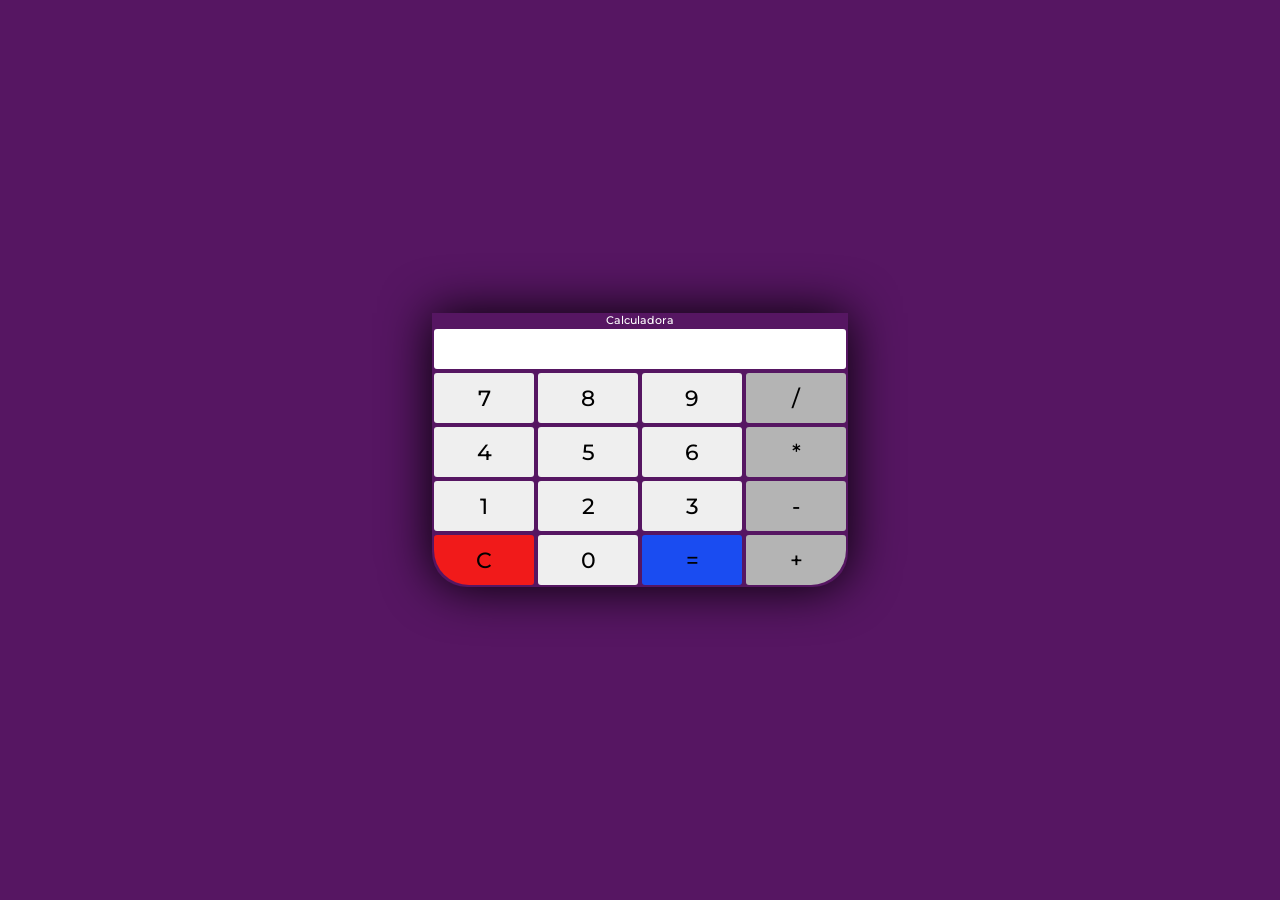
<file: Semana06/calculadora/index.html>
<!DOCTYPE html>
<html lang="en">

<head>
    <title>Calculadora</title>
    <link rel="icon" type="imagem/icon" href="icon.ico" />
    <meta charset="UTF-8">
    <meta name="viewport" content="width=device-width, initial-scale=1.0">
    <script language="JavaScript" src="calculadora.js"></script>
    <link rel="stylesheet" href="estilo.css">
    <title>Document</title>
</head>

<body>

    <form action="" name="calc">
        <title>Título incrível</title>
        <div id="calculadora">
            <h1>Calculadora</h1>
            <input type="text" id="visor" name="visor">
            <div id="primeira">
                <input type="button" value="7" class="botao borda" onclick="botao(value)">
                <input type="button" value="8" class="botao borda" onclick="botao(value)">
                <input type="button" value="9" class="botao borda" onclick="botao(value)">
                <input type="button" value="/" class="botao borda" onclick="botao(value)">
            </div>
            <div id="segunda">
                <input type="button" value="4" class="botao borda" onclick="botao(value)">
                <input type="button" value="5" class="botao borda" onclick="botao(value)">
                <input type="button" value="6" class="botao borda" onclick="botao(value)">
                <input type="button" value="*" class="botao borda" onclick="botao(value)">
            </div>
            <div id="terceira">
                <input type="button" value="1" class="botao borda" onclick="botao(value)">
                <input type="button" value="2" class="botao borda" onclick="botao(value)">
                <input type="button" value="3" class="botao borda" onclick="botao(value)">
                <input type="button" value="-" class="botao borda" onclick="botao(value)">
            </div>
            <div id="quarta">
                <input type="button" value="C" class="botao borda" onclick="reseta()">
                <input type="button" value="0" class="botao borda" onclick="botao(value)">
                <input type="button" value="=" class="botao borda" onclick="calcula()">
                <input type="button" value="+" class="botao borda" onclick="botao(value)">
            </div>
        </div>
    </form>
</body>

</html>
</file>
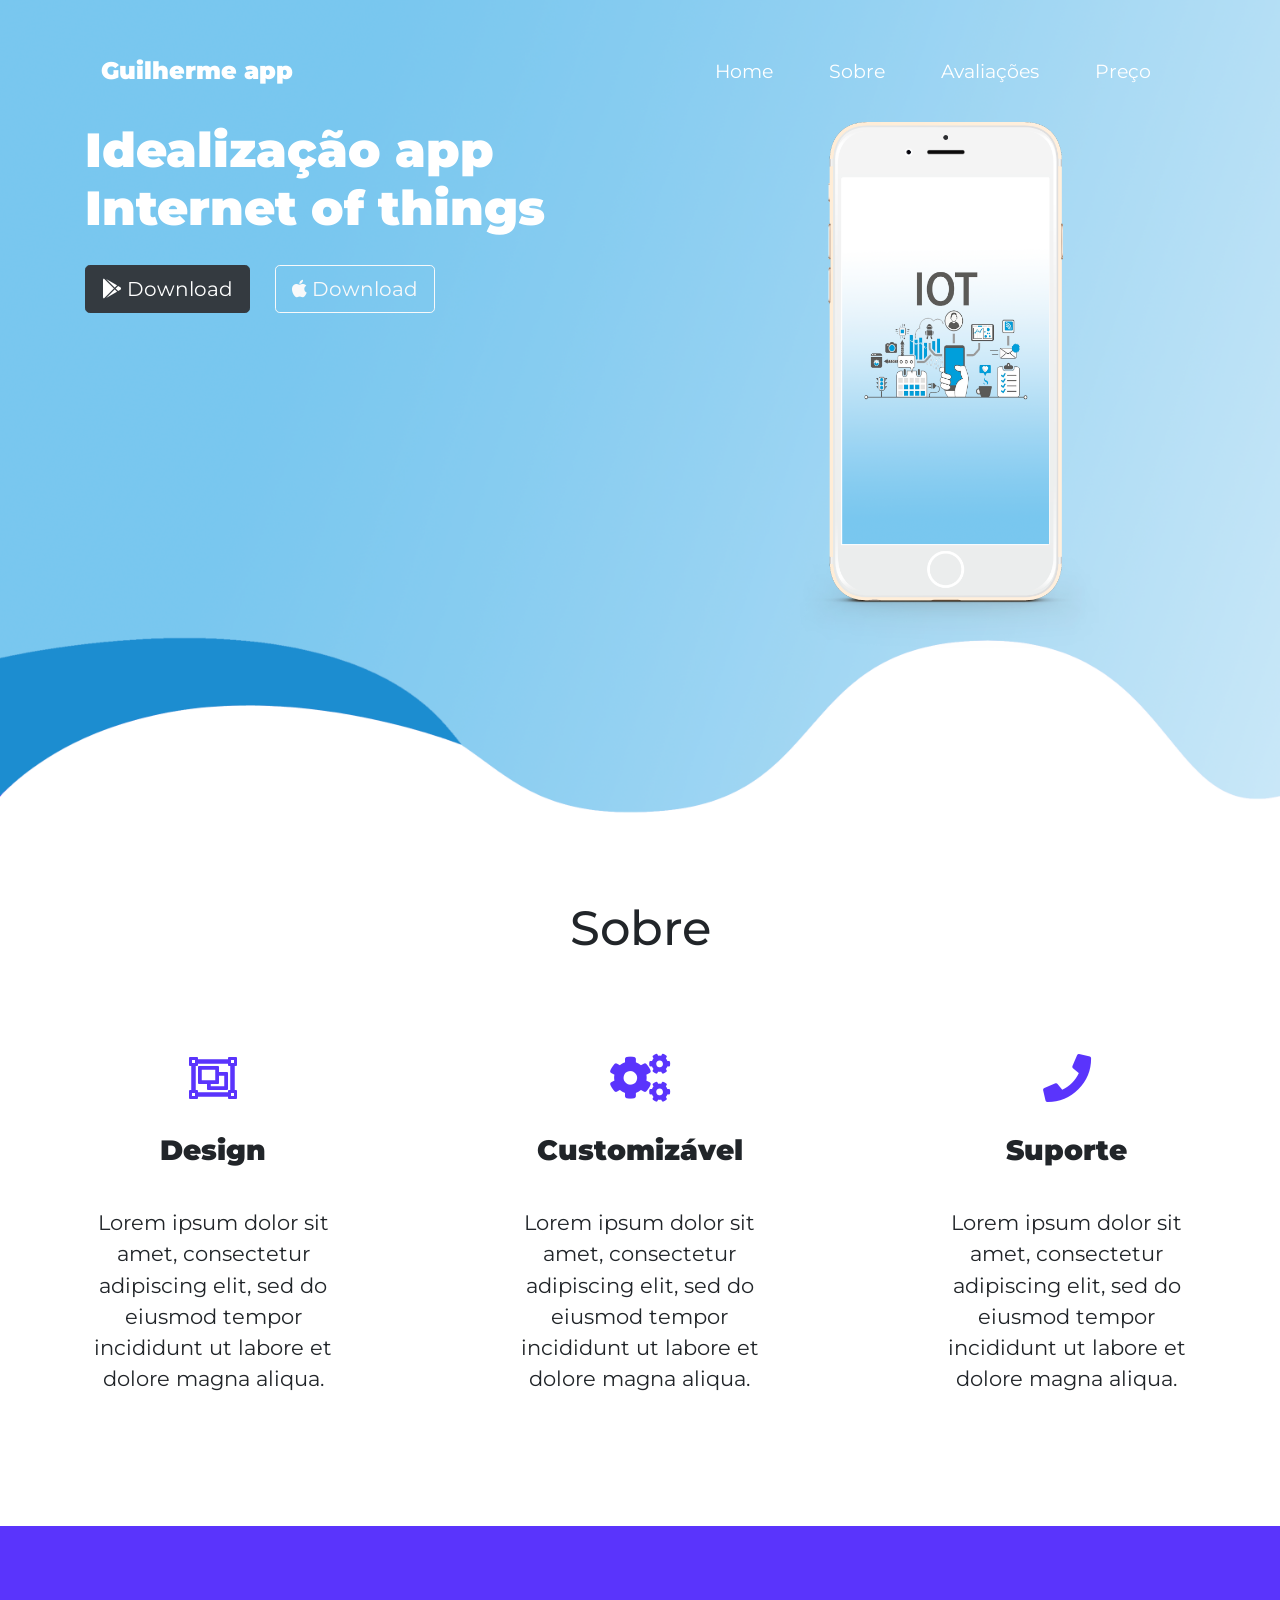
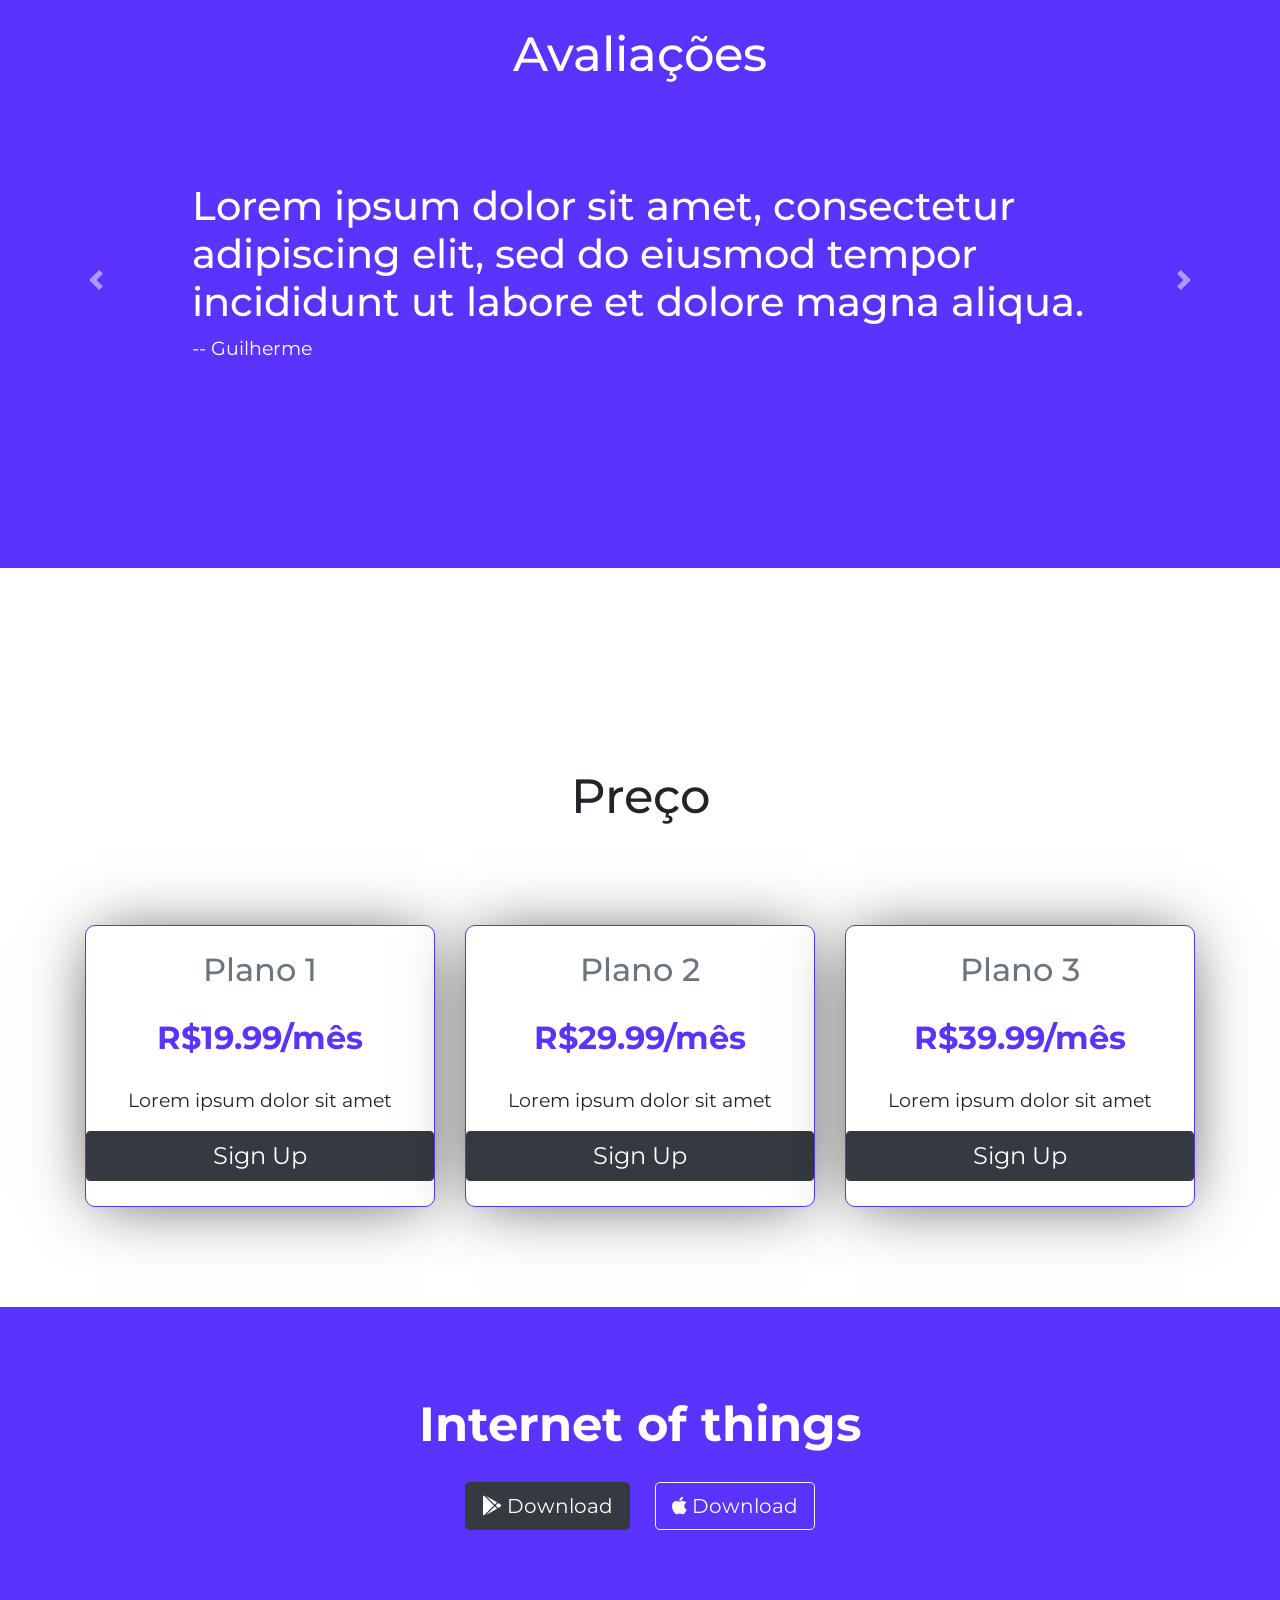
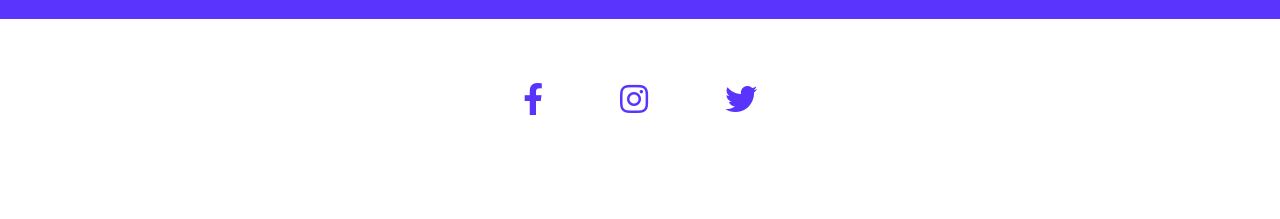
<file: Semana06/website/index.html>
<!DOCTYPE html>
<html lang="en">
<head>
  <meta charset="UTF-8" />
  <!-- Responsive Meta Tag -->
  <meta name="viewport" content="width=device-width, initial-scale=1.0" />
  <meta http-equiv="X-UA-Compatible" content="ie=edge" />
  <title>Guilherme</title>
  <!-- Google Font -->
  <link href="https://fonts.googleapis.com/css?family=Montserrat:400,500,900" rel="stylesheet">
  <!-- Adding Font Awesome -->
  <link rel="stylesheet" href="https://use.fontawesome.com/releases/v5.6.3/css/all.css" integrity="sha384-UHRtZLI+pbxtHCWp1t77Bi1L4ZtiqrqD80Kn4Z8NTSRyMA2Fd33n5dQ8lWUE00s/" crossorigin="anonymous">
  <!-- Adding Bootstrap CDN and external CSS -->
  <link rel="stylesheet" href="https://stackpath.bootstrapcdn.com/bootstrap/4.2.1/css/bootstrap.min.css" integrity="sha384-GJzZqFGwb1QTTN6wy59ffF1BuGJpLSa9DkKMp0DgiMDm4iYMj70gZWKYbI706tWS" crossorigin="anonymous">
  <!-- Adding CSS -->
  <link rel="stylesheet" type="text/css" href="style.css">
</head>
<body>
  <!-- Main Section -->
  <section id="main">

    <div class="container">
      <!-- Navbar Here -->
      <nav class="navbar navbar-expand-md navbar-dark bg-transparent pt-5">
        <a href="#" class="navbar-brand logo">Guilherme app</a>

        <button class="navbar-toggler" type="button" data-toggle="collapse" data-target="#navbarNav" aria-controls="navbarNav" aria-expanded="false" aria-label="toggle navigation">
          <span class="navbar-toggler-icon"></span>
        </button>

        <div class="collapse navbar-collapse" id="navbarNav">
          <ul class="navbar-nav ml-auto">
            <li class="nav-item">
              <a href="#main" class="nav-link text-white">Home</a>
            </li>
            <li class="nav-item">
              <a href="#overview" class="nav-link text-white">Sobre</a>
            </li>
            <li class="nav-item">
              <a href="#testimonials" class="nav-link text-white">Avaliações</a>
            </li>
            <li class="nav-item">
              <a href="#pricing" class="nav-link text-white">Preço</a>
            </li>
          </ul>
        </div>

      </nav>
    </div>

    <div class="container">
      <div class="row header-main">

        <div class="col-md-6">
          <h1 class="header-info">Idealização app Internet of things</h1>
          <button class="btn btn-dark btn-lg btn-space"><i class="fab fa-google-play"></i> Download</button>
          <button class="btn btn-outline-light btn-lg btn-space"><i class="fab fa-apple"></i> Download</button>
        </div>

        <div class="col-md-6 text-center">
          <img src="./img/iphone.png" class="ml-5 iphone" width="300" alt="iPhone Image">
        </div>

      </div>
    </div>

  </section>

  <!--sobre -->
  <section id="overview">
    <h2 class="text-center section-title">Sobre</h2>

    <div class="container-fluid">
      <div class="row overview-row">

        <div class="col-md-4 text-center">
          <i class="far fa-object-group overview-icon"></i>
          <h3 class="overview-header">Design</h3>
          <p class="info-width mx-auto">Lorem ipsum dolor sit amet, consectetur adipiscing elit, sed do eiusmod tempor incididunt ut labore et dolore magna aliqua.</p>
        </div>

        <div class="col-md-4 text-center">
          <i class="fas fa-cogs overview-icon"></i>
          <h3 class="overview-header">Customizável</h3>
          <p class="info-width mx-auto">Lorem ipsum dolor sit amet, consectetur adipiscing elit, sed do eiusmod tempor incididunt ut labore et dolore magna aliqua.</p>
        </div>

        <div class="col-md-4 text-center">
          <i class="fas fa-phone overview-icon"></i>
          <h3 class="overview-header">Suporte</h3>
          <p class="info-width mx-auto">Lorem ipsum dolor sit amet, consectetur adipiscing elit, sed do eiusmod tempor incididunt ut labore et dolore magna aliqua.</p>
        </div>

      </div>
    </div>
  </section>

  <!-- Avaliaçãp -->
  <section id="testimonials">
    <h2 class="text-center text-white section-title">Avaliações</h2>

    <div class="container-fluid">
      <div class="row">

        <!-- Carousel Here -->
        <div id="myCarousel" class="carousel slide" data-ride="carousel">
          <!-- The slideshow -->
          <div class="carousel-inner">

            <div class="carousel-item active">
              <h3 class="text-white">Lorem ipsum dolor sit amet, consectetur adipiscing elit, sed do eiusmod tempor incididunt ut labore et dolore magna aliqua.</h3>
              <p class="text-white">-- Guilherme</p>
            </div>

            <div class="carousel-item">
              <h3 class="text-white">Lorem ipsum dolor sit amet, consectetur adipiscing elit, sed do eiusmod tempor incididunt ut labore et dolore magna aliqua. </h3>
              <p class="text-white">-- João</p>
            </div>

            <div class="carousel-item">
              <h3 class="text-white">Lorem ipsum dolor sit amet, consectetur adipiscing elit, sed do eiusmod tempor incididunt ut labore et dolore magna aliqua.</h3>
              <p class="text-white">-- Gabriel</p>
            </div>

          </div>

          <!-- Left and right controls of Carousel -->
          <a class="carousel-control-prev" href="#myCarousel" role="button" data-slide="prev">
            <span class="carousel-control-prev-icon" aria-hidden="true"></span>
            <span class="sr-only">Previous</span>
          </a>
          <a class="carousel-control-next" href="#myCarousel" role="button" data-slide="next">
            <span class="carousel-control-next-icon" aria-hidden="true"></span>
            <span class="sr-only">Next</span>
          </a>
        </div>
        
      </div>
    </div>

  </section>

  <!-- preço-->
  <section id="pricing">
    <h2 class="text-center section-title pricing-title">Preço</h2>

    <div class="container">
      <div class="row">

        <div class="col-md-4">
          <div class="card">
            <div class="card-body text-center">
              <h2 class="card-title text-muted">Plano 1</h2>
              <h1 class="card-title pricing-text">R$19.99/mês</h1>
              <p class="card-text">Lorem ipsum dolor sit amet</p>
              <button class="btn btn-dark btn-block">Sign Up</button>
            </div>
          </div>
        </div>

        <div class="col-md-4">
          <div class="card">
            <div class="card-body text-center">
              <h2 class="card-title text-muted">Plano 2</h2>
              <h1 class="card-title pricing-text">R$29.99/mês</h1>
              <p class="card-text">Lorem ipsum dolor sit amet</p>
              <button class="btn btn-dark btn-block">Sign Up</button>
            </div>
          </div>
        </div>

        <div class="col-md-4">
          <div class="card">
            <div class="card-body text-center">
              <h2 class="card-title text-muted">Plano 3</h2>
              <h1 class="card-title pricing-text">R$39.99/mês</h1>
              <p class="card-text">Lorem ipsum dolor sit amet</p>
              <button class="btn btn-dark btn-block">Sign Up</button>
            </div>
          </div>
        </div>

      </div>
    </div>
  </section>

  <!-- Call to Action Section -->
  <section id="cta">
    <h1 class="text-center cta-text">Internet of things</h1>
    <div class="btn-section text-center">
      <button class="btn btn-dark btn-lg btn-space"><i class="fab fa-google-play"></i> Download</button>
      <button class="btn btn-outline-light btn-lg btn-space"><i class="fab fa-apple"></i> Download</button>
    </div>
  </section>


  <section id="footer" class="d-flex justify-content-center">
    <i class="fab fa-facebook-f footer-icon"></i>
    <i class="fab fa-instagram footer-icon"></i>
    <i class="fab fa-twitter footer-icon"></i>
  </section>

  <!-- Bootstrap's Javascript -->
  <script src="https://code.jquery.com/jquery-3.3.1.slim.min.js" integrity="sha384-q8i/X+965DzO0rT7abK41JStQIAqVgRVzpbzo5smXKp4YfRvH+8abtTE1Pi6jizo" crossorigin="anonymous"></script>
  <script src="https://cdnjs.cloudflare.com/ajax/libs/popper.js/1.14.6/umd/popper.min.js" integrity="sha384-wHAiFfRlMFy6i5SRaxvfOCifBUQy1xHdJ/yoi7FRNXMRBu5WHdZYu1hA6ZOblgut" crossorigin="anonymous"></script>
  <script src="https://stackpath.bootstrapcdn.com/bootstrap/4.2.1/js/bootstrap.min.js" integrity="sha384-B0UglyR+jN6CkvvICOB2joaf5I4l3gm9GU6Hc1og6Ls7i6U/mkkaduKaBhlAXv9k" crossorigin="anonymous"></script>
</body>
</html>
</file>
<file: Semana06/calculadora/estilo.css>
@import url('https://fonts.googleapis.com/css2?family=Montserrat:wght@500;600&display=swap');
* {
    padding: 0;
    margin: 0;
    outline: none;
    font-family: 'Montserrat', sans-serif;
    font-weight: 500;
    font-size: 22px;
}

body {
    display: flex;
    justify-content: center;
    align-items: center;
    height: 100vh;
    background: #561662;
}
h1{
    font-size: 11px;
    text-align: center;
    color: #FFFFFF;
}
input {
    margin: 2px;
    border: none;
    border-radius: 3px;
}
input[type=text] {
    width: calc(100% - 4px);
    height: 40px;
    text-align: right;

}
input[type=button] {
    width: 100px;
    height: 50px;
    transition: ease 0.2s;
    cursor: pointer;
}
div#calculadora {
    box-shadow: 0 0 50px black;
}
div#calculadora div {
    display: flex;
}
div#calculadora div input:nth-child(4) {
    background: #b4b4b4;
}
div#quarta input:nth-child(1) {
    background: #f11a1a;
}
div#quarta input:nth-child(1), div#calculadora {
    border-bottom-left-radius: 35px;
}
div#quarta input:nth-child(3) {
    background: #1a4cf1;
}
div#quarta input:nth-child(4), div#calculadora {
    border-bottom-right-radius: 35px;
}
input[type=button]:hover {
    filter: brightness(50%);
}
input[type=button]:active {
    transform: scale(0.9);
}
</file>
<file: Semana06/website/style.css>
body {
	font-family: 'Montserrat', sans-serif;
	font-size: 1.2rem;
}

/* For all section's title */
.section-title {
	font-size: 3rem;
}

/* Navigation */
.logo {
	font-weight: 900;
	font-size: 1.5rem;
}
.nav-item {
	margin: 0 20px;
}

/* Main Section */
#main {
	background: url("./img/background.png");
	background-size: cover;
	height: 100vh;
}
.header-main {
	margin-top: 20px;
}
.header-info {
	font-weight: 900;
	font-size: 3rem;
	color: #ffff;
}
.btn-outline-light {
	margin-left: 20px;
}
.btn-space {
	margin-top: 20px;
}

/* Overview */
.info-width {
	width: 60%;
	font-size: 1.3rem;
}
.overview-icon {
	font-size: 3rem;
	color: #5a34fc;
}
.overview-row {
	margin-top: 5rem;
}
.overview-header {
	font-weight: 900;
}
.overview-icon, .overview-header, .info-width {
	padding: 1rem 0;
}

/* Testimonials */
#testimonials {
	background-color: #5a34fc;
	margin-top: 100px;
	padding: 100px 0;
}
.carousel-item {
	padding: 7% 15%;
}
.carousel-item h3 {
	font-size: 2.5rem;
}

/* Pricing */
#pricing {
	margin-top: 100px;
	padding: 100px 0;
}
.pricing-title {
	margin-bottom: 100px;
}
.card {
	box-shadow: 0px 3px 63px -12px rgba(0, 0, 0, 0.75);
	border-color: #5a34fc;
	border-radius: 10px;
}
.card-body {
	padding: 7% 0;
}
.pricing-text {
	color: #5a34fc;
	font-size: 2rem;
	font-weight: bold;
	padding: 5% 0%;
}
.btn-block {
	font-size: 1.5rem;
}

/* Call To Action */
#cta {
	background-color: #5a34fc;
	padding: 7% 15%;
}
.cta-text {
	font-weight: bold;
	font-size: 3rem;
	color: #fff;
}

/* Footer */
#footer {
	height: 200px;
}
.footer-icon {
	font-size: 2rem;
	color: #5a34fc;
	padding: 5% 3%;
}

/* Media Queries */
@media only screen and (max-width: 768px) {

	.iphone-mock {
		display: none;
	}
	.card {
		margin: 20px 0;
	}
	.header-info {
		font-size: 2rem;
	}
	.btn-outline-light {
		margin-left: 0px;
	}
	#footer {
		height: 70px;
	}

}
</file>
